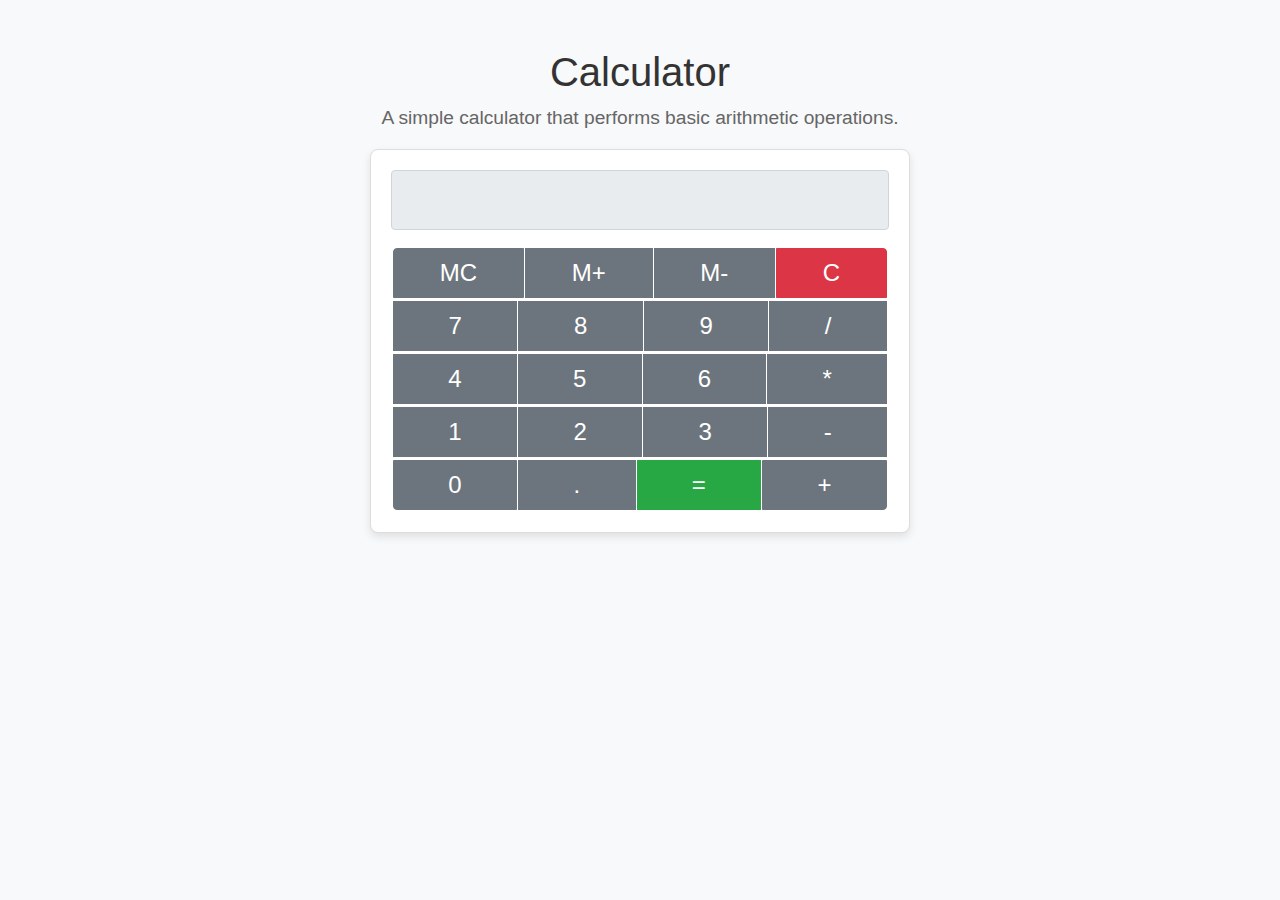
<file: Calculator Task/index.html>
<!DOCTYPE html>
<html lang="en">
<head>
    <meta charset="UTF-8">
    <meta name="viewport" content="width=device-width, initial-scale=1.0">
    <title>Calculator</title>
    <!-- Bootstrap CSS -->
    <link rel="stylesheet" href="https://stackpath.bootstrapcdn.com/bootstrap/4.5.2/css/bootstrap.min.css">
    <link rel="stylesheet" href="styles.css">
</head>
<body>
    <div class="container">
        <div class="row justify-content-center">
            <div class="col-md-6 text-center mt-5">
                <h1 id="title">Calculator</h1>
                <p id="description">A simple calculator that performs basic arithmetic operations.</p>
                <div id="calculator" class="card mt-3">
                    <div class="card-body">
                        <input type="text" id="result" class="form-control mb-3" readonly>
                        <div class="btn-group-vertical w-100">
                            <div class="btn-group">
                                <button id="memoryClear" class="btn btn-secondary">MC</button>
                                <button id="memoryAdd" class="btn btn-secondary">M+</button>
                                <button id="memorySubtract" class="btn btn-secondary">M-</button>
                                <button id="clear" class="btn btn-danger">C</button>
                            </div>
                            <div class="btn-group">
                                <button id="7" class="btn btn-secondary">7</button>
                                <button id="8" class="btn btn-secondary">8</button>
                                <button id="9" class="btn btn-secondary">9</button>
                                <button id="divide" class="btn btn-secondary">/</button>
                            </div>
                            <div class="btn-group">
                                <button id="4" class="btn btn-secondary">4</button>
                                <button id="5" class="btn btn-secondary">5</button>
                                <button id="6" class="btn btn-secondary">6</button>
                                <button id="multiply" class="btn btn-secondary">*</button>
                            </div>
                            <div class="btn-group">
                                <button id="1" class="btn btn-secondary">1</button>
                                <button id="2" class="btn btn-secondary">2</button>
                                <button id="3" class="btn btn-secondary">3</button>
                                <button id="subtract" class="btn btn-secondary">-</button>
                            </div>
                            <div class="btn-group">
                                <button id="0" class="btn btn-secondary">0</button>
                                <button id="decimal" class="btn btn-secondary">.</button>
                                <button id="equal" class="btn btn-success">=</button>
                                <button id="add" class="btn btn-secondary">+</button>
                            </div>
                        </div>
                    </div>
                </div>
            </div>
        </div>
    </div>
    <script src="script.js"></script>
    <script src="https://app.zenclass.in/sheets/v1/js/zen/suite/bundle.js"></script>
</body>
</html>
</file>
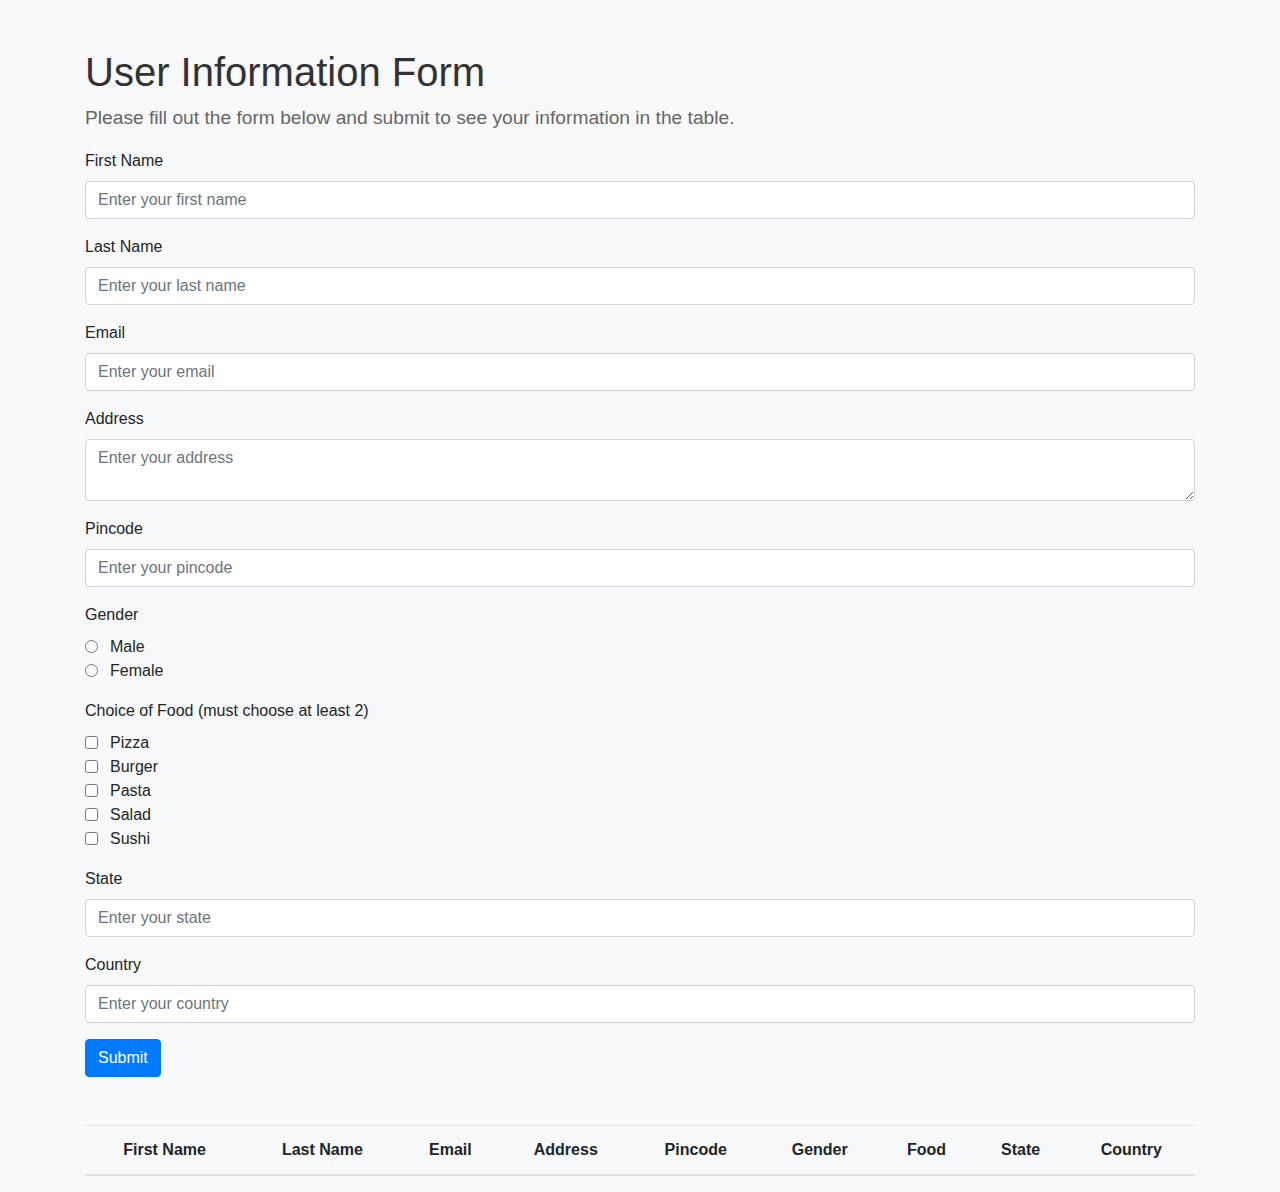
<file: DOM manipulation form/index.html>
<!DOCTYPE html>
<html lang="en">
<head>
    <meta charset="UTF-8">
    <meta name="viewport" content="width=device-width, initial-scale=1.0">
    <title>Form and Table</title>
    <!-- Bootstrap CSS -->
    <link rel="stylesheet" href="https://stackpath.bootstrapcdn.com/bootstrap/4.5.2/css/bootstrap.min.css">
    <link rel="stylesheet" href="styles.css">
</head>
<body>
    <div class="container mt-5">
        <h1 id="title">User Information Form</h1>
        <p id="description">Please fill out the form below and submit to see your information in the table.</p>
        <form id="form">
            <div class="form-group">
                <label for="first-name">First Name</label>
                <input type="text" class="form-control" id="first-name" placeholder="Enter your first name" required>
            </div>
            <div class="form-group">
                <label for="last-name">Last Name</label>
                <input type="text" class="form-control" id="last-name" placeholder="Enter your last name" required>
            </div>
            <div class="form-group">
                <label for="email">Email</label>
                <input type="email" class="form-control" id="email" placeholder="Enter your email" required>
            </div>
            <div class="form-group">
                <label for="address">Address</label>
                <textarea class="form-control" id="address" placeholder="Enter your address" required></textarea>
            </div>
            <div class="form-group">
                <label for="pincode">Pincode</label>
                <input type="text" class="form-control" id="pincode" placeholder="Enter your pincode" required>
            </div>
            <div class="form-group">
                <label for="gender">Gender</label>
                <div class="form-check">
                    <input class="form-check-input" type="radio" name="gender" id="male" value="Male" required>
                    <label class="form-check-label" for="male">Male</label>
                </div>
                <div class="form-check">
                    <input class="form-check-input" type="radio" name="gender" id="female" value="Female" required>
                    <label class="form-check-label" for="female">Female</label>
                </div>
            </div>
            <div class="form-group">
                <label for="food">Choice of Food (must choose at least 2)</label>
                <div class="form-check">
                    <input class="form-check-input" type="checkbox" id="food1" value="Pizza">
                    <label class="form-check-label" for="food1">Pizza</label>
                </div>
                <div class="form-check">
                    <input class="form-check-input" type="checkbox" id="food2" value="Burger">
                    <label class="form-check-label" for="food2">Burger</label>
                </div>
                <div class="form-check">
                    <input class="form-check-input" type="checkbox" id="food3" value="Pasta">
                    <label class="form-check-label" for="food3">Pasta</label>
                </div>
                <div class="form-check">
                    <input class="form-check-input" type="checkbox" id="food4" value="Salad">
                    <label class="form-check-label" for="food4">Salad</label>
                </div>
                <div class="form-check">
                    <input class="form-check-input" type="checkbox" id="food5" value="Sushi">
                    <label class="form-check-label" for="food5">Sushi</label>
                </div>
            </div>
            <div class="form-group">
                <label for="state">State</label>
                <input type="text" class="form-control" id="state" placeholder="Enter your state" required>
            </div>
            <div class="form-group">
                <label for="country">Country</label>
                <input type="text" class="form-control" id="country" placeholder="Enter your country" required>
            </div>
            <button type="submit" class="btn btn-primary" id="submit">Submit</button>
        </form>
        <table class="table table-striped mt-5">
            <thead>
                <tr>
                    <th>First Name</th>
                    <th>Last Name</th>
                    <th>Email</th>
                    <th>Address</th>
                    <th>Pincode</th>
                    <th>Gender</th>
                    <th>Food</th>
                    <th>State</th>
                    <th>Country</th>
                </tr>
            </thead>
            <tbody id="userTableBody">
                <!-- Rows will be added here dynamically -->
            </tbody>
        </table>
    </div>
    <script src="script.js"></script>
    <script src="https://app.zenclass.in/sheets/v1/js/zen/suite/bundle.js"></script>
</body>
</html>
</file>
<file: Calculator Task/styles.css>
body {
    background-color: #f8f9fa;
}

#calculator {
    background-color: #ffffff;
    border: 1px solid #dddddd;
    border-radius: 8px;
    box-shadow: 0 4px 8px rgba(0, 0, 0, 0.1);
}

#title {
    font-size: 2.5em;
    color: #333;
}

#description {
    font-size: 1.2em;
    color: #666;
}

#result {
    text-align: right;
    font-size: 2em;
    height: 60px;
}

.btn-group {
    display: flex;
    justify-content: space-between;
}

.btn {
    flex: 1;
    font-size: 1.5em;
    margin: 2px;
}
</file>
<file: DOM manipulation form/styles.css>
body {
    background-color: #f8f9fa;
}

#title {
    font-size: 2.5em;
    color: #333;
}

#description {
    font-size: 1.2em;
    color: #666;
}

.form-check-label {
    margin-left: 5px;
}

.table {
    margin-top: 20px;
}

.table th, .table td {
    text-align: center;
}
</file>
